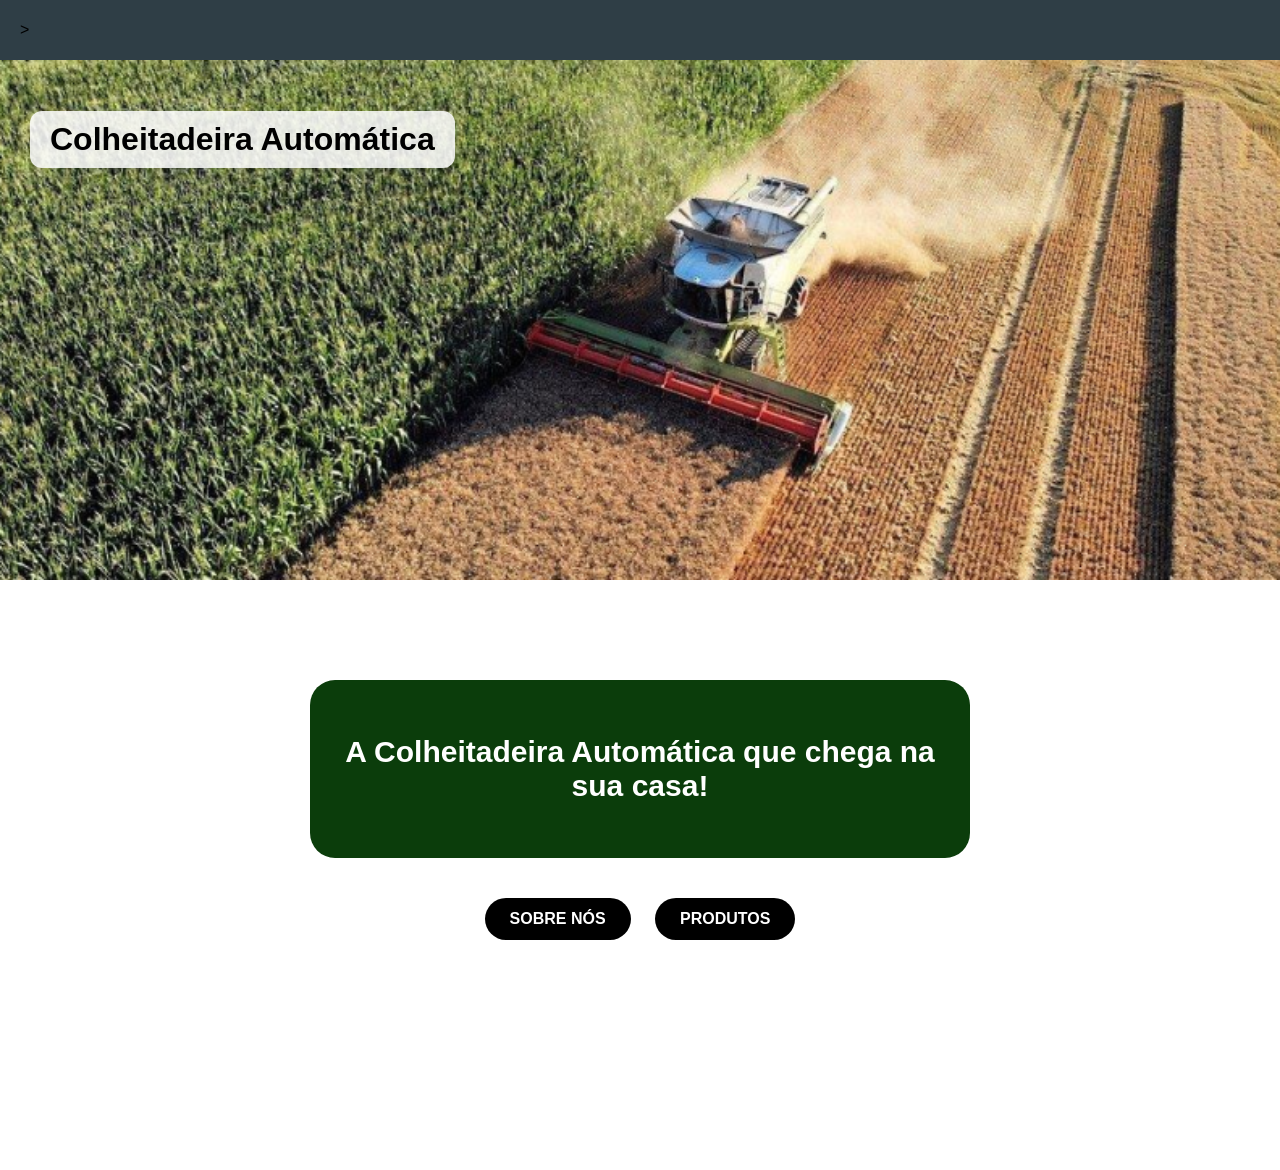
<file: index.html>
<!DOCTYPE html>
<html lang="pt-br">
<head>
  <meta charset="UTF-8">
  <meta name="viewport" content="width=device-width, initial-scale=1.0">
  <title>Colheitadeira Automática</title>
  <link rel="stylesheet" href="style.css">
</head>
<body>
<header class="topo">>
</header>

  <header class="hero">
    <h1>Colheitadeira Automática</h1>
  </header>

  <section class="content">

      <div class="box">
        <h2>A Colheitadeira Automática que chega na sua casa!</h2>
      </div>

      <div class="buttons">
        <a href="sobre.html" class="btn">SOBRE NÓS</a>
        <a href="produtos.html" class="btn">PRODUTOS</a>
      </div>

  </section>

</body>
</html>
</file>
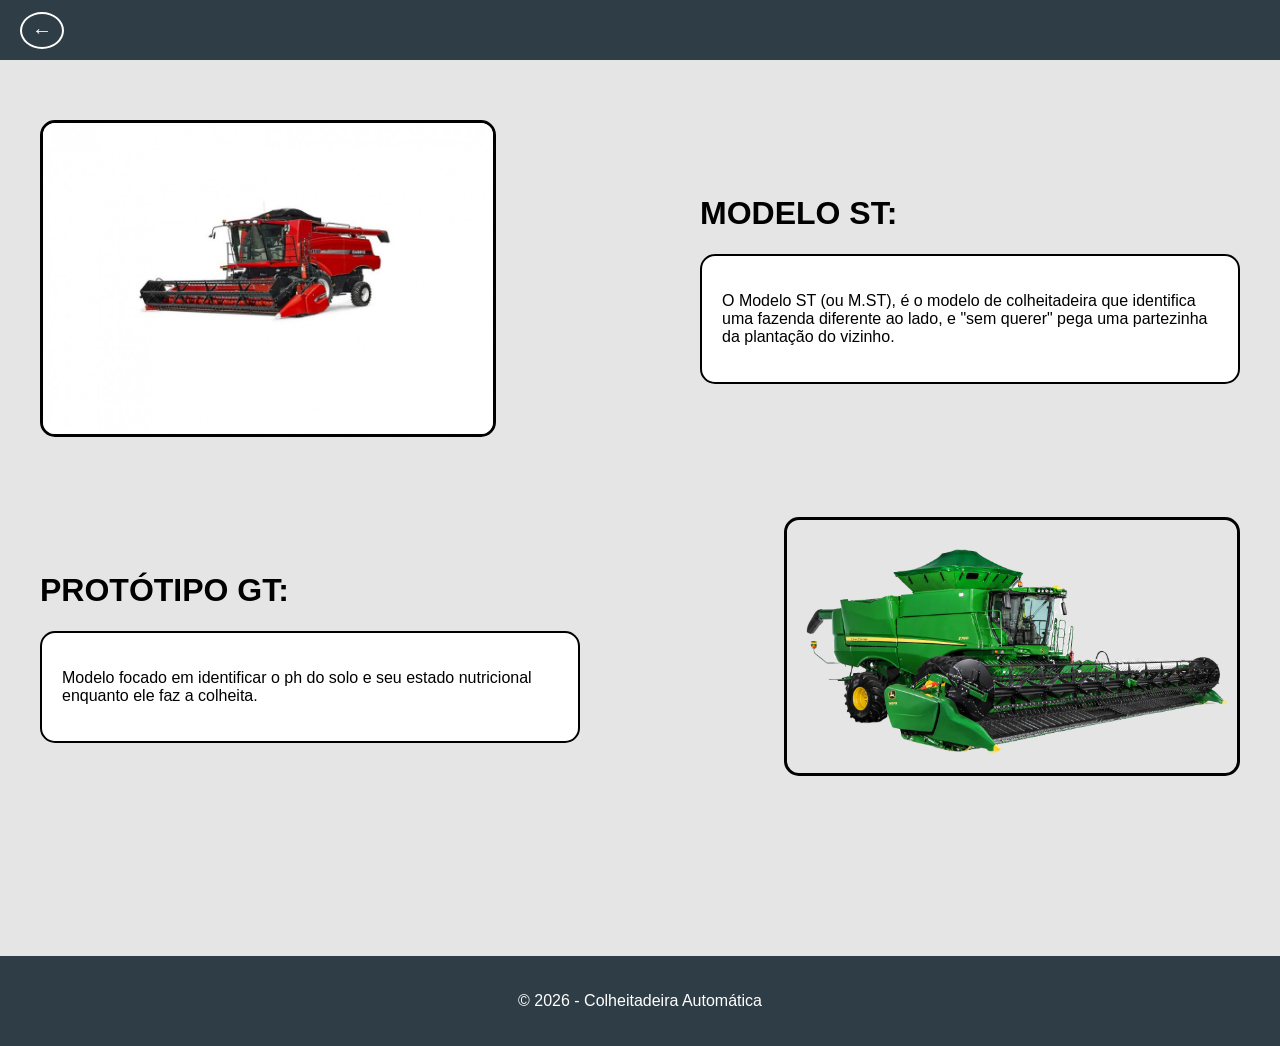
<file: produtos.html>
<!DOCTYPE html>
<html lang="pt-br">
<head>
  <meta charset="UTF-8">
  <meta name="viewport" content="width=device-width, initial-scale=1.0">
  <title>Produtos</title>
  <link rel="stylesheet" href="products.css">
</head>
<body>

<header class="topo">
  <a href="index.html" class="btn-voltar">←</a>
</header>

<div class="produtos">

  <div class="produto">

    <img src="vermei.webp" class="img-produto">

    <div class="info">
      <h1>MODELO ST:</h1>

      <div class="caixa-texto">
        <p>
          O Modelo ST (ou M.ST), é o modelo de colheitadeira que identifica uma fazenda diferente ao lado, e "sem querer" pega uma partezinha da plantação do vizinho.
        </p>
      </div>
    </div>

  </div>

  <div class="produto inverter">

    <img src="verdi.webp" class="img-produto">

    <div class="info">
      <h1>PROTÓTIPO GT:</h1>

      <div class="caixa-texto">
        <p>
          Modelo focado em identificar o ph do solo e seu estado nutricional enquanto ele faz a colheita.
        </p>
      </div>
    </div>

  </div>

</div>

<!-- RODAPÉ -->
<footer class="rodape">
  <p>© 2026 - Colheitadeira Automática</p>
</footer>

</body>
</html>
</file>
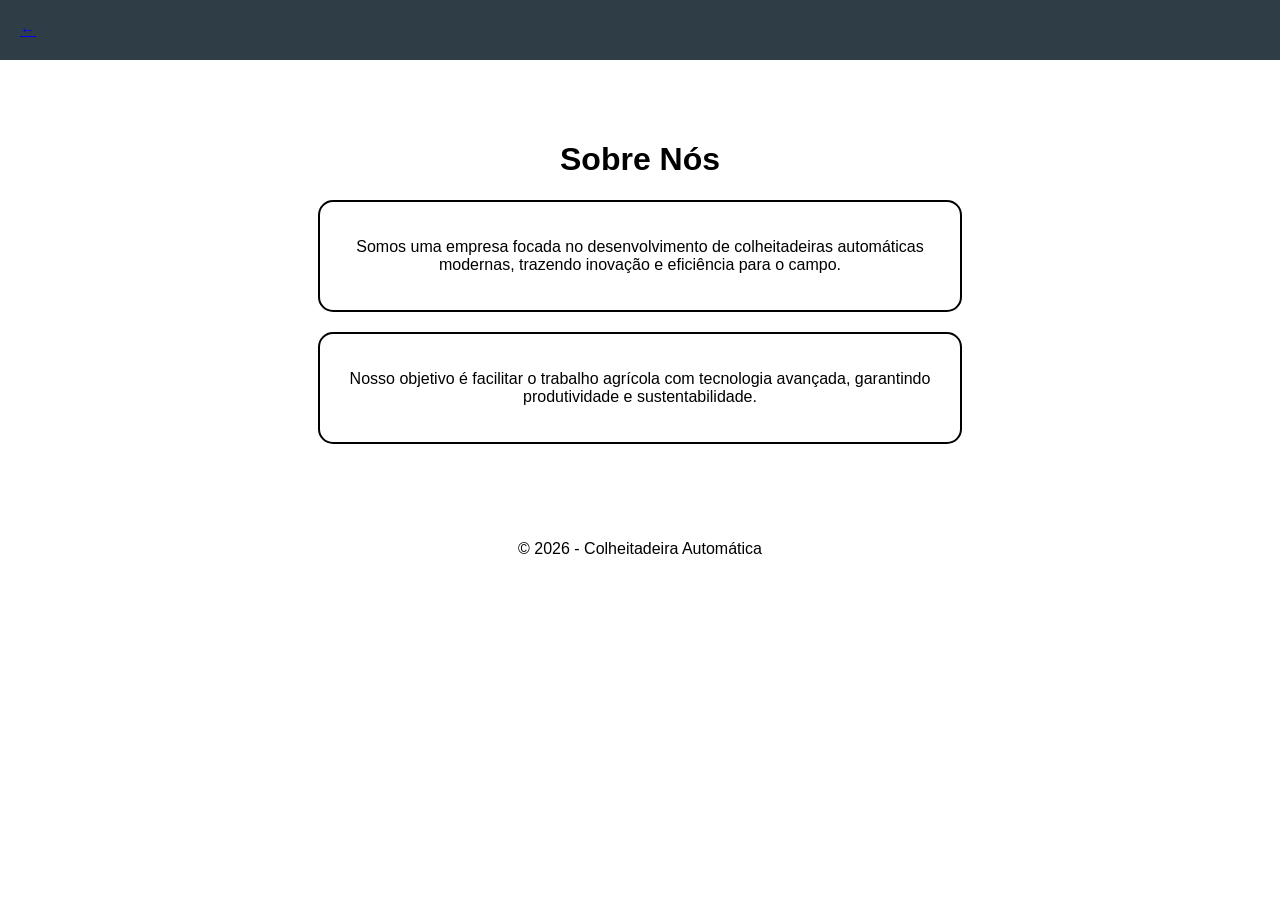
<file: sobre.html>
<!DOCTYPE html>
<html lang="pt-br">
<head>
  <meta charset="UTF-8">
  <meta name="viewport" content="width=device-width, initial-scale=1.0">
  <title>Sobre</title>
  <link rel="stylesheet" href="style.css">
</head>
<body>

<header class="topo">
  <a href="index.html" class="btn-voltar">←</a>
</header>

<div class="sobre">

  <h1>Sobre Nós</h1>

  <div class="caixa-sobre">
    <p>
      Somos uma empresa focada no desenvolvimento de colheitadeiras automáticas modernas, trazendo inovação e eficiência para o campo.
    </p>
  </div>

  <div class="caixa-sobre">
    <p>
      Nosso objetivo é facilitar o trabalho agrícola com tecnologia avançada, garantindo produtividade e sustentabilidade.
    </p>
  </div>

</div>

<!-- RODAPÉ -->
<footer class="rodape">
  <p>© 2026 - Colheitadeira Automática</p>
</footer>

</body>
</html>
</file>
<file: style.css>
body {
  margin: 0;
  font-family: Arial, sans-serif;
  text-align: center;
}

.hero {
  height: 520px;
  background: url('tractor.png') no-repeat center/cover;
  position: relative;
}

.hero h1 {
  position: absolute;
  top: 30px;
  left: 30px;
  background: rgba(255,255,255,0.85);
  padding: 10px 20px;
  border-radius: 12px;
}

.content {
  background: #ffffff;
  margin-top: 0px;
  padding: 100px 20px 220px;
  border-top-left-radius: 0px;
  border-top-right-radius: 0px;
  position: relative;
  z-index: 2;
}

.box {
  background: #0b3d0b;
  color: white;
  padding: 30px;
  border-radius: 25px;
  font-size: 20px;
  display: inline-block;
  max-width: 600px;
}

.buttons {
  margin-top: 30px;
}

.btn {
  display: inline-block;
  margin: 10px;
  padding: 12px 25px;
  background: black;
  color: white;
  text-decoration: none;
  border-radius: 25px;
  font-weight: bold;
}

.produtos {
  padding: 40px;
}

.voltar {
  display: inline-block;
  margin-bottom: 20px;
  background: black;
  color: white;
  padding: 10px 15px;
  border-radius: 50%;
  text-decoration: none;
}

.produto {
  margin-top: 40px;
  overflow: hidden;
}

.img-produto {
  width: 250px; /* 🔥 MUDE AQUI o tamanho da imagem */
  border: 3px solid black;
  border-radius: 15px;
}

.direita {
  float: right;
  margin-left: 20px;
}

.esquerda {
  float: left;
  margin-right: 20px;
}

.texto-produto {
  font-size: 18px;
  text-align: left;
}

.topo {
  width: 100%;
  height: 60px;
  background: #2f3e46;
  display: flex;
  align-items: center;
  padding-left: 20px;
}

.sobre {
  padding: 60px 40px;
  text-align: center;
}

.caixa-sobre {
  max-width: 600px;
  margin: 20px auto;
  padding: 20px;
  border: 2px solid black;
  border-radius: 15px;
  background: white;
}
</file>
<file: products.css>
body {
  margin: 0;
  font-family: Arial, sans-serif;
  background: #e5e5e5;
}

/* TOPO */
.topo {
  width: 100%;
  height: 60px;
  background: #2f3e46;
  display: flex;
  align-items: center;
  padding-left: 20px;
}

.btn-voltar {
  color: white;
  text-decoration: none;
  font-size: 20px;
  border: 2px solid white;
  border-radius: 50%;
  padding: 5px 10px;
}

/* PRODUTOS */
.produtos {
  padding: 60px 40px;
}

.produto {
  display: flex;
  align-items: center;
  justify-content: space-between;
  margin-bottom: 80px;
}

.inverter {
  flex-direction: row-reverse;
}

.img-produto {
  width: 450px; /* ALTERE AQUI */
  border: 3px solid black;
  border-radius: 15px;
}

.info {
  width: 45%;
}

.caixa-texto {
  margin-top: 15px;
  border: 2px solid black;
  border-radius: 15px;
  padding: 20px;
  background: white;
}

/* RODAPÉ */
.rodape {
  background: #2f3e46;
  color: white;
  text-align: center;
  padding: 20px;
  margin-top: 40px;
}
</file>
